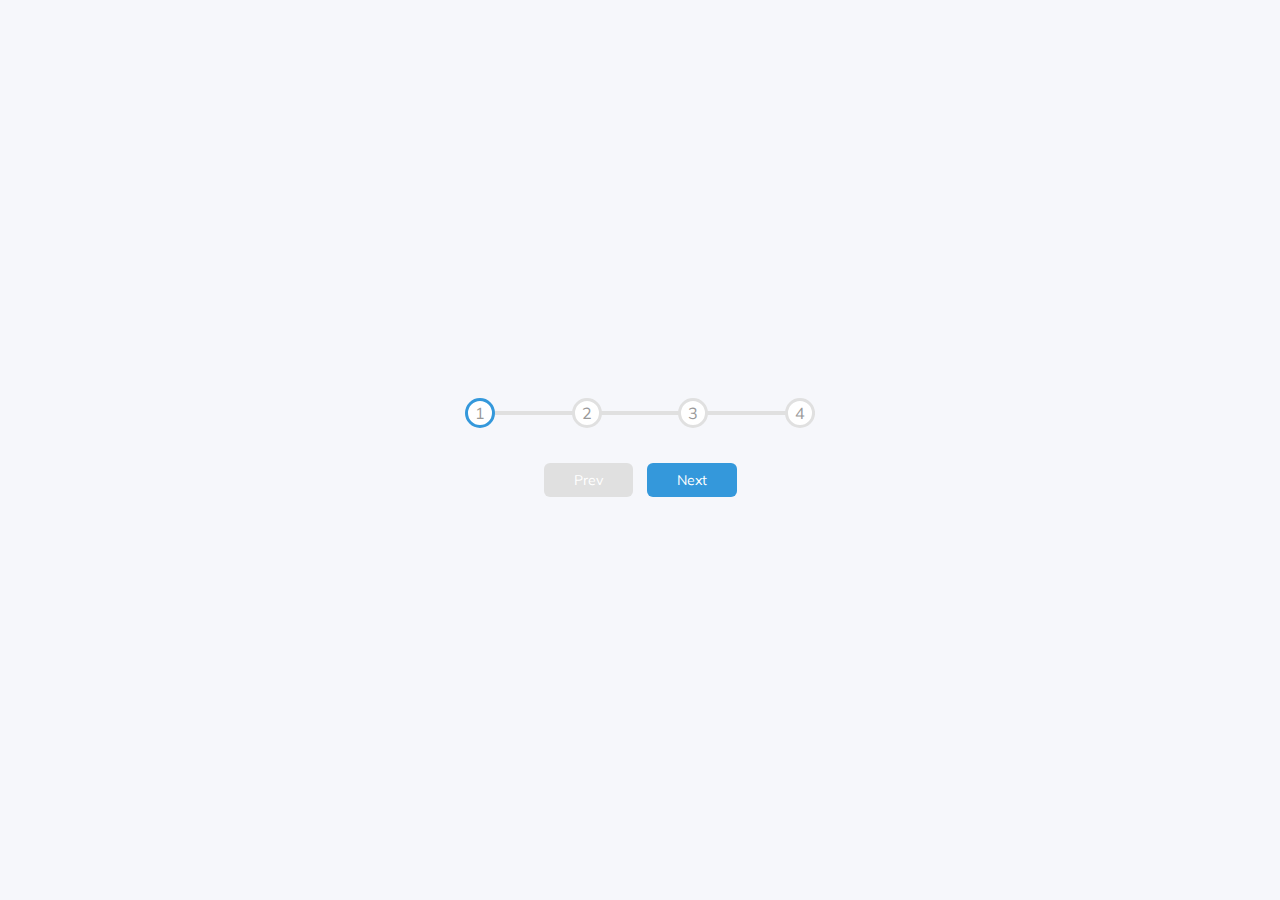
<file: 03_progress_steps/index.html>
<!DOCTYPE html>
<html lang="en">
  <head>
    <meta charset="UTF-8" />
    <meta name="viewport" content="width=device-width, initial-scale=1.0" />
    <link rel="stylesheet" href="style.css" />
    <title>Progress Steps</title>
  </head>
  <body>
    <div class="container">
      <div class="progress-container">
        <div class="progress" id="progress"></div>
        <div class="circle active">1</div>
        <div class="circle">2</div>
        <div class="circle">3</div>
        <div class="circle">4</div>
      </div>
      <button class="btn" id="prev" disabled>Prev</button>
      <button class="btn" id="next">Next</button>
    </div>
    <script src="script.js"></script>
  </body>
</html>
</file>
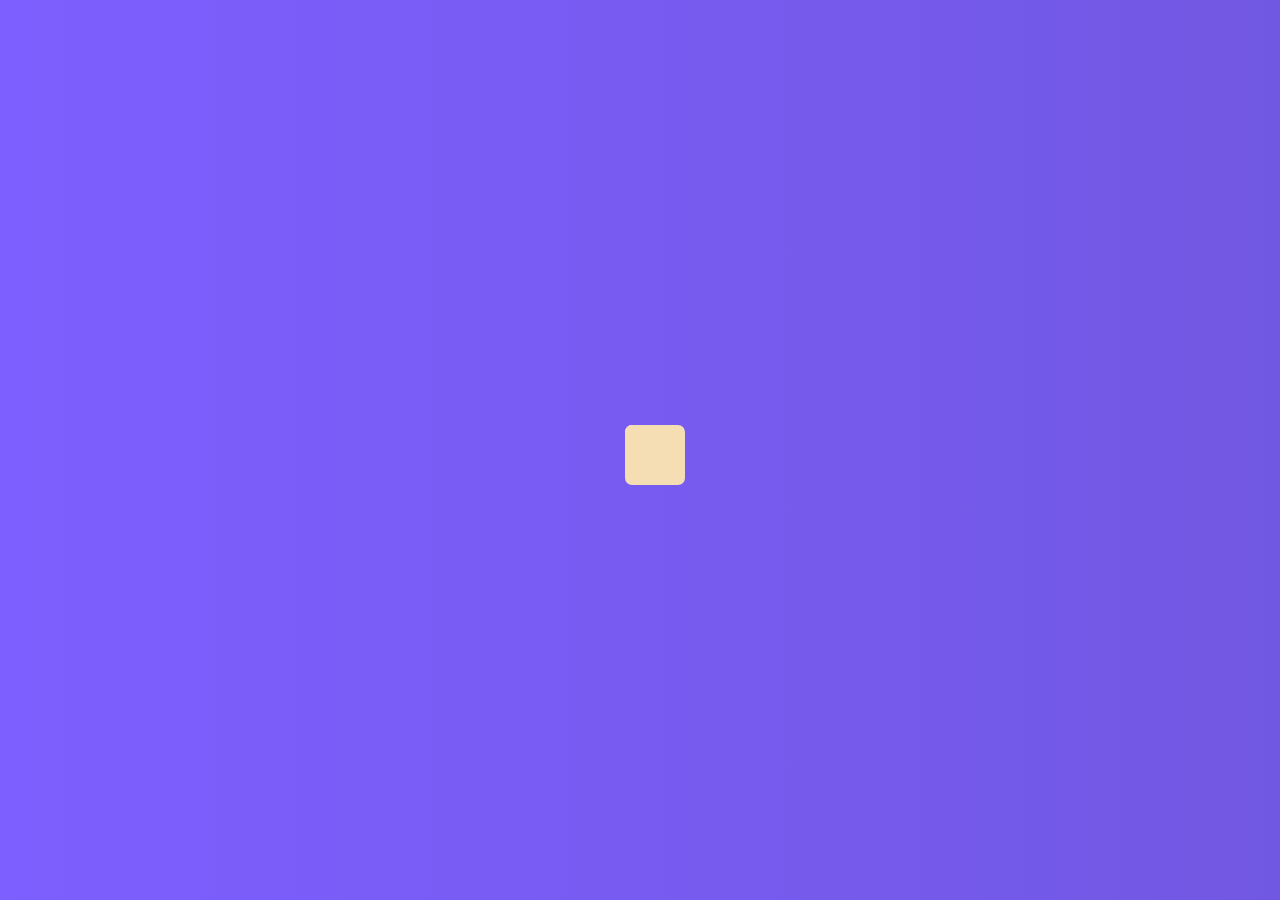
<file: 05_hidden_search_widget/index.html>
<!DOCTYPE html>
<html lang="en">
<head>
    <meta charset="UTF-8">
    <meta name="viewport" content="width=device-width, initial-scale=1.0">
    <link rel="stylesheet" href="style.css">
    <link
      rel="stylesheet"
      href="https://cdnjs.cloudflare.com/ajax/libs/font-awesome/6.4.2/css/all.min.css"
      integrity="sha512-z3gLpd7yknf1YoNbCzqRKc4qyor8gaKU1qmn+CShxbuBusANI9QpRohGBreCFkKxLhei6S9CQXFEbbKuqLg0DA=="
      crossorigin="anonymous"
      referrerpolicy="no-referrer"
    />
    <title>Hidden Seach Widget</title>
</head>
<body>
    <div class="search">
        <input type= "text" class="input" placeholder="Search...">
        <button class = "btn">
            <i class="fas fa-search"></i>
        </button>
    </div>
    <script src="script.js"></script>
</body>
</html>
</file>
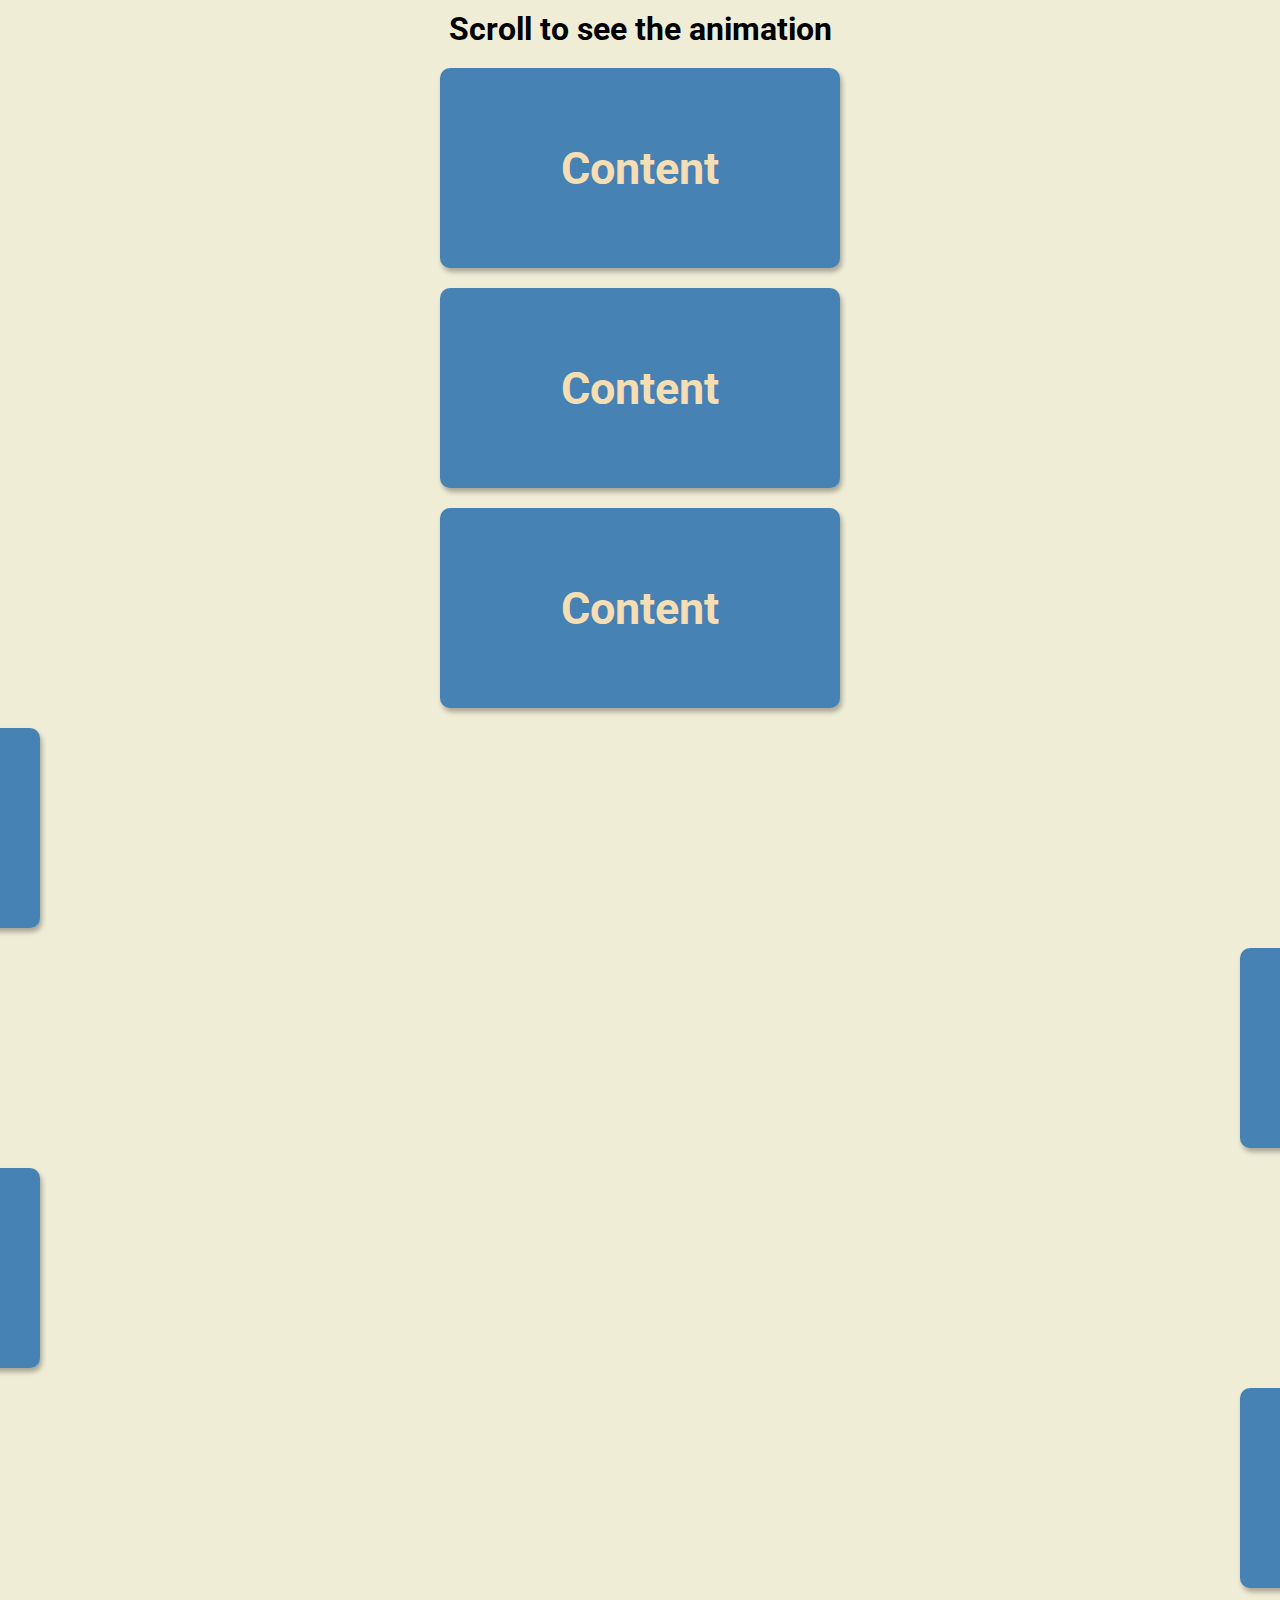
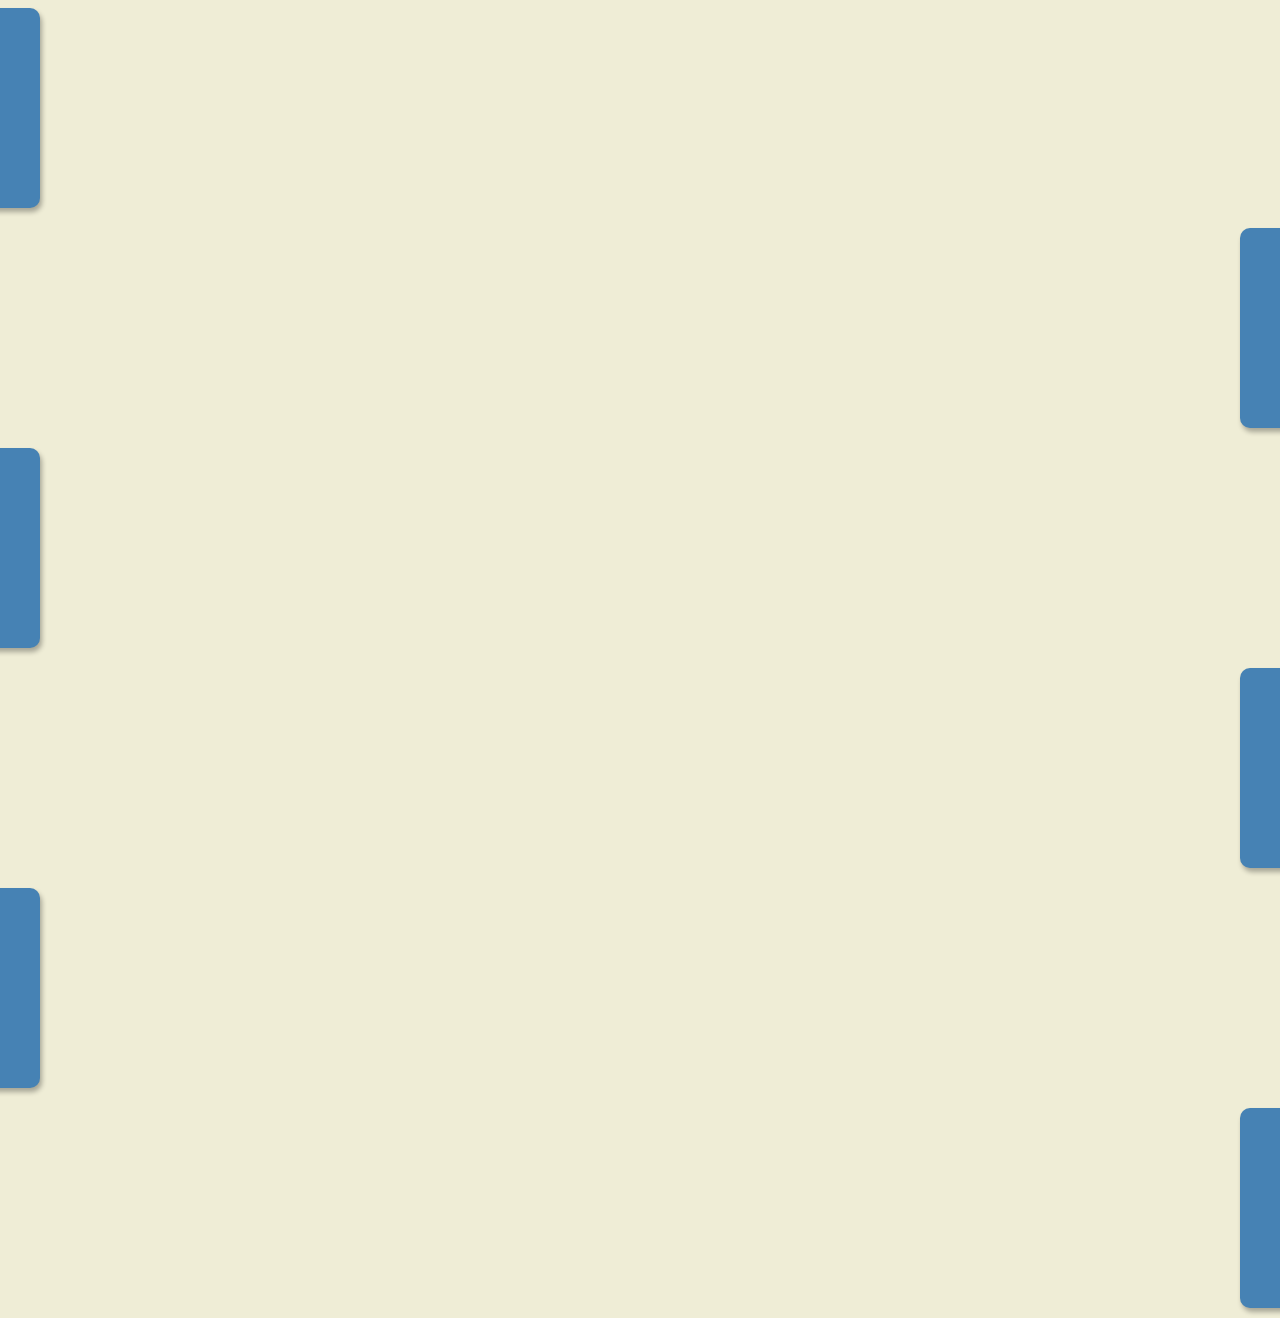
<file: 07_scroll_animation/index.html>
<!DOCTYPE html>
<html lang="en">
<head>
    <meta charset="UTF-8">
    <meta name="viewport" content="width=device-width, initial-scale=1.0">
    <link rel="stylesheet" href="style.css">
    <title>Scroll Animation</title>
</head>
<body>
    <h1>Scroll to see the animation</h1>
    <div class="box"><h2>Content</h2></div>
    <div class="box"><h2>Content</h2></div>
    <div class="box"><h2>Content</h2></div>
    <div class="box"><h2>Content</h2></div>
    <div class="box"><h2>Content</h2></div>
    <div class="box"><h2>Content</h2></div>
    <div class="box"><h2>Content</h2></div>
    <div class="box"><h2>Content</h2></div>
    <div class="box"><h2>Content</h2></div>
    <div class="box"><h2>Content</h2></div>
    <div class="box"><h2>Content</h2></div>
    <div class="box"><h2>Content</h2></div>
    <div class="box"><h2>Content</h2></div>
    <script src="index.js"></script>
</body>
</html>
</file>
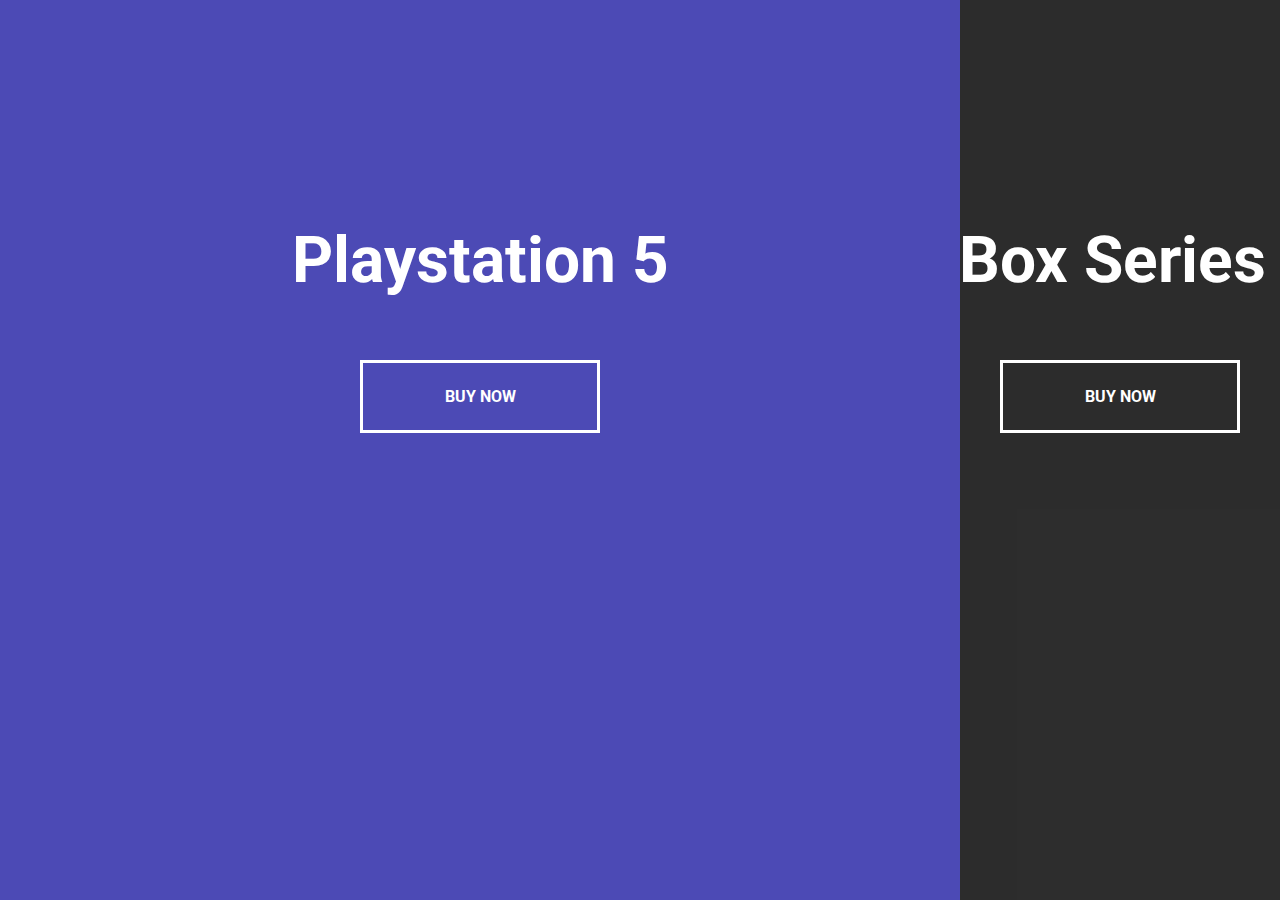
<file: 08_landing_page/index.html>
<!DOCTYPE html>
<html lang="en">
<head>
    <meta charset="UTF-8">
    <meta name="viewport" content="width=device-width, initial-scale=1.0">
    <link rel="stylesheet" href="style.css">
    <title>Landing Page</title>
</head>
<body>
    <div class="container">
        <div class="split left">
            <h1>Playstation 5</h1>
            <a href="#" class ='btn'>Buy now</a>
        </div>
        <div class="split right">
            <h1>XBox Series X</h1>
            <a href="#" class ='btn'>Buy now</a>
        </div>
    </div>
    <script src="index.js"></script>
</body>
</html>
</file>
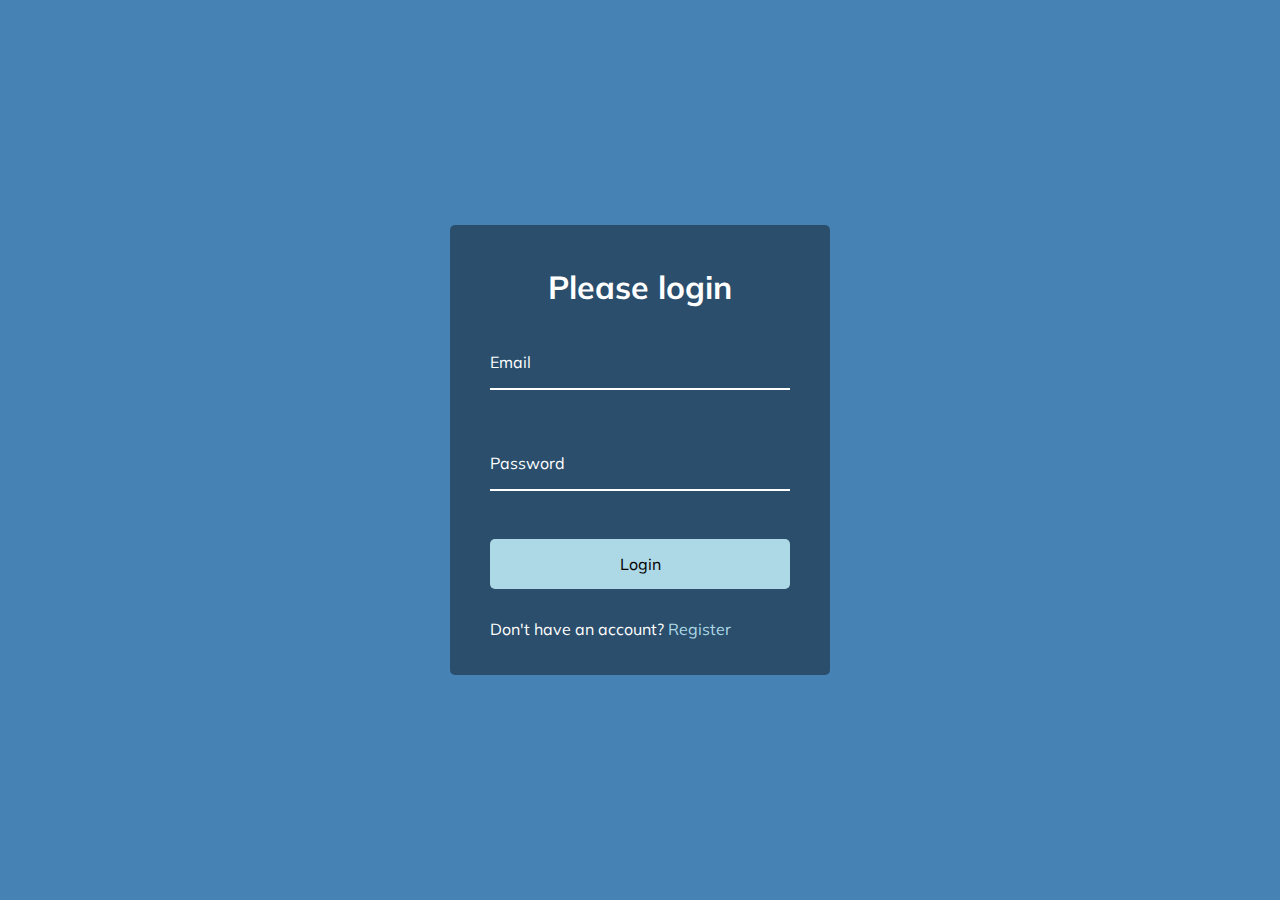
<file: 09_wave_effect/index.html>
<!DOCTYPE html>
<html lang="en">
<head>
    <meta charset="UTF-8">
    <meta name="viewport" content="width=device-width, initial-scale=1.0">
    <link rel="stylesheet" href="style.css">
    <title>From Input Wave</title>
</head>
<body>
    <div class="container">
        <h1>Please login</h1>
        <form>
            <div class="form-control">
                <input type="text" required>
                <label>Email</label>
            </div>

            <div class="form-control">
                <input type="password" required>
                <label>Password</label>
            </div>

            <button class="btn">Login</button>

            <p class="text">
                Don't have an account? <a href="#">Register</a>
            </p>
        </form>
    </div>
    <script src="index.js"></script>
</body>
</html>
</file>
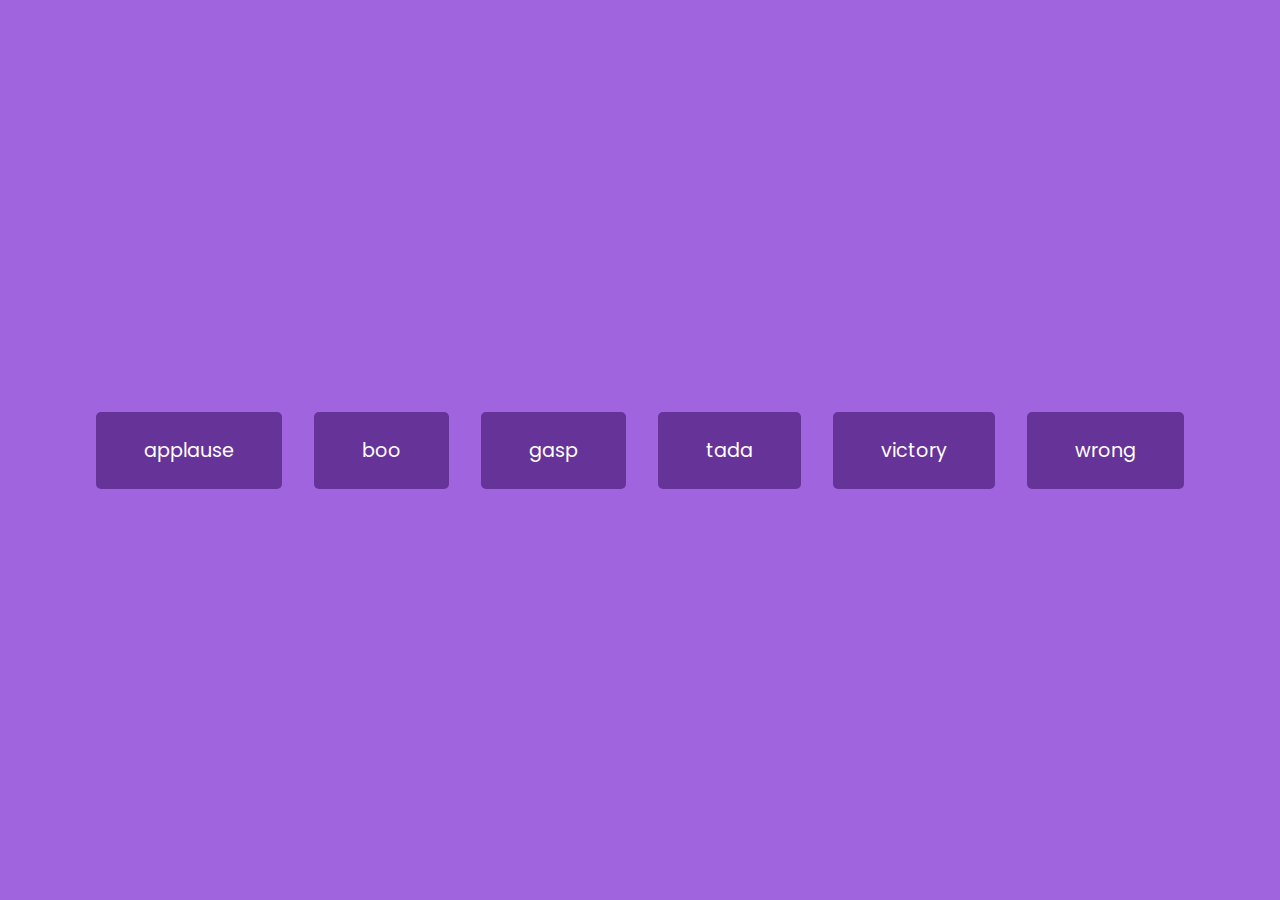
<file: 10_sound_board/index.html>
<!DOCTYPE html>
<html lang="en">
<head>
    <meta charset="UTF-8">
    <meta name="viewport" content="width=device-width, initial-scale=1.0">
    <link rel="stylesheet" href="style.css">
    <title>Sound Board</title>
</head>
<body>
    <audio src="sounds/applause.mp3" id="applause"></audio>
    <audio src="sounds/boo.mp3" id="boo"></audio>
    <audio src="sounds/gasp.mp3" id="gasp"></audio>
    <audio src="sounds/tada.mp3" id="tada"></audio>
    <audio src="sounds/victory.mp3" id="victory"></audio>
    <audio src="sounds/wrong.mp3" id="wrong"></audio>

    <div id="buttons"></div>

    <script src="index.js"></script>
</body>
</html>
</file>
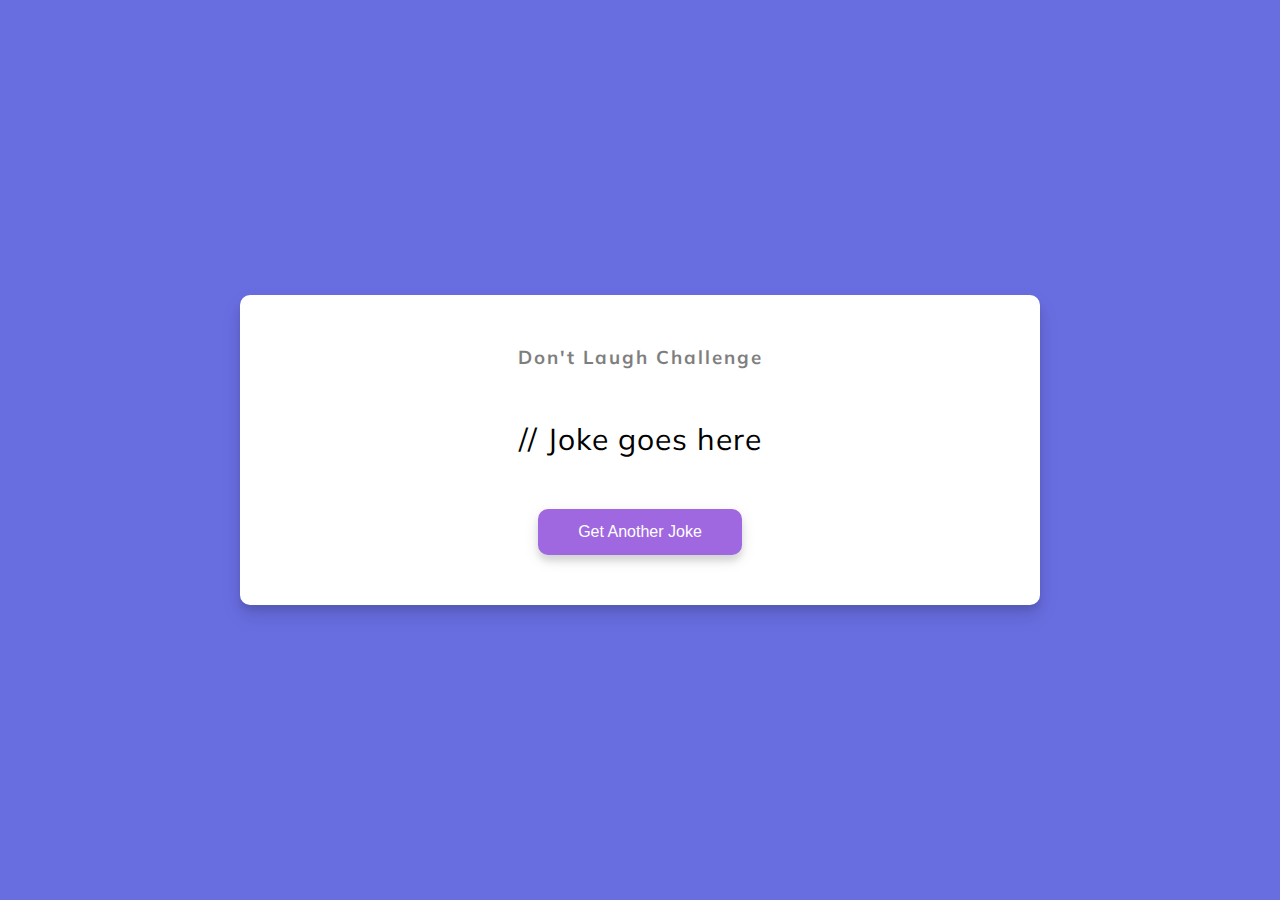
<file: 11_dad_jokes/index.html>
<!DOCTYPE html>
<html lang="en">
<head>
    <meta charset="UTF-8">
    <meta name="viewport" content="width=device-width, initial-scale=1.0">
    <link rel="stylesheet" href="style.css">
    <title>Starter</title>
</head>
<body>
    <div class="container">
        <h3>Don't Laugh Challenge</h3>
        <div class="joke" id="joke">// Joke goes here</div>
        <button id="jokeBtn" class="btn">Get Another Joke</button>
    </div>
    <script src="index.js"></script>
</body>
</html>
</file>
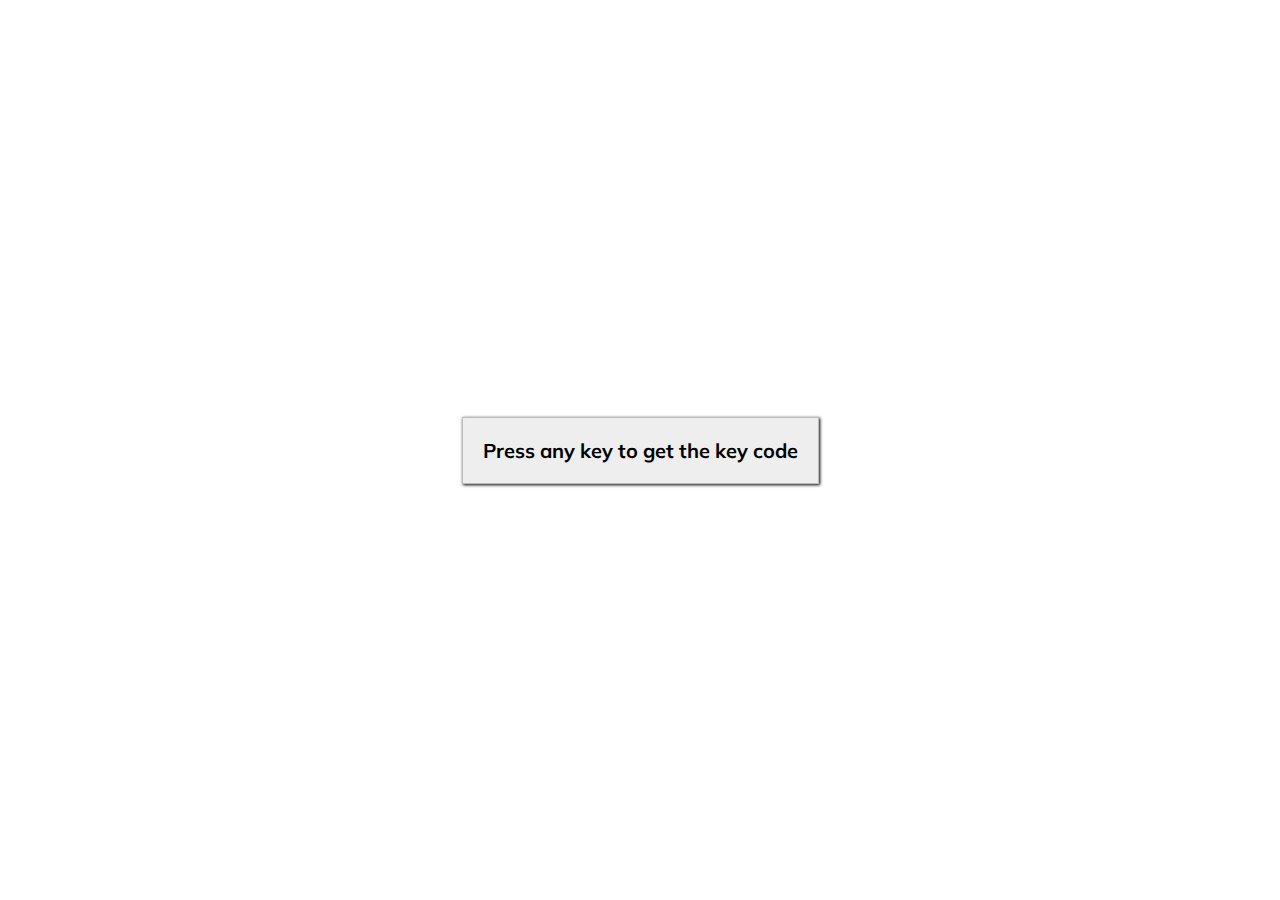
<file: 12_key_code/index.html>
<!DOCTYPE html>
<html lang="en">
<head>
    <meta charset="UTF-8">
    <meta name="viewport" content="width=device-width, initial-scale=1.0">
    <link rel="stylesheet" href="style.css">
    <title>Key Code</title>
</head>
<body>
    <div id="insert">
        <div class="key">
            Press any key to  get the key code
        </div>
    </div>
    <script src="index.js"></script>
</body>
</html>
</file>
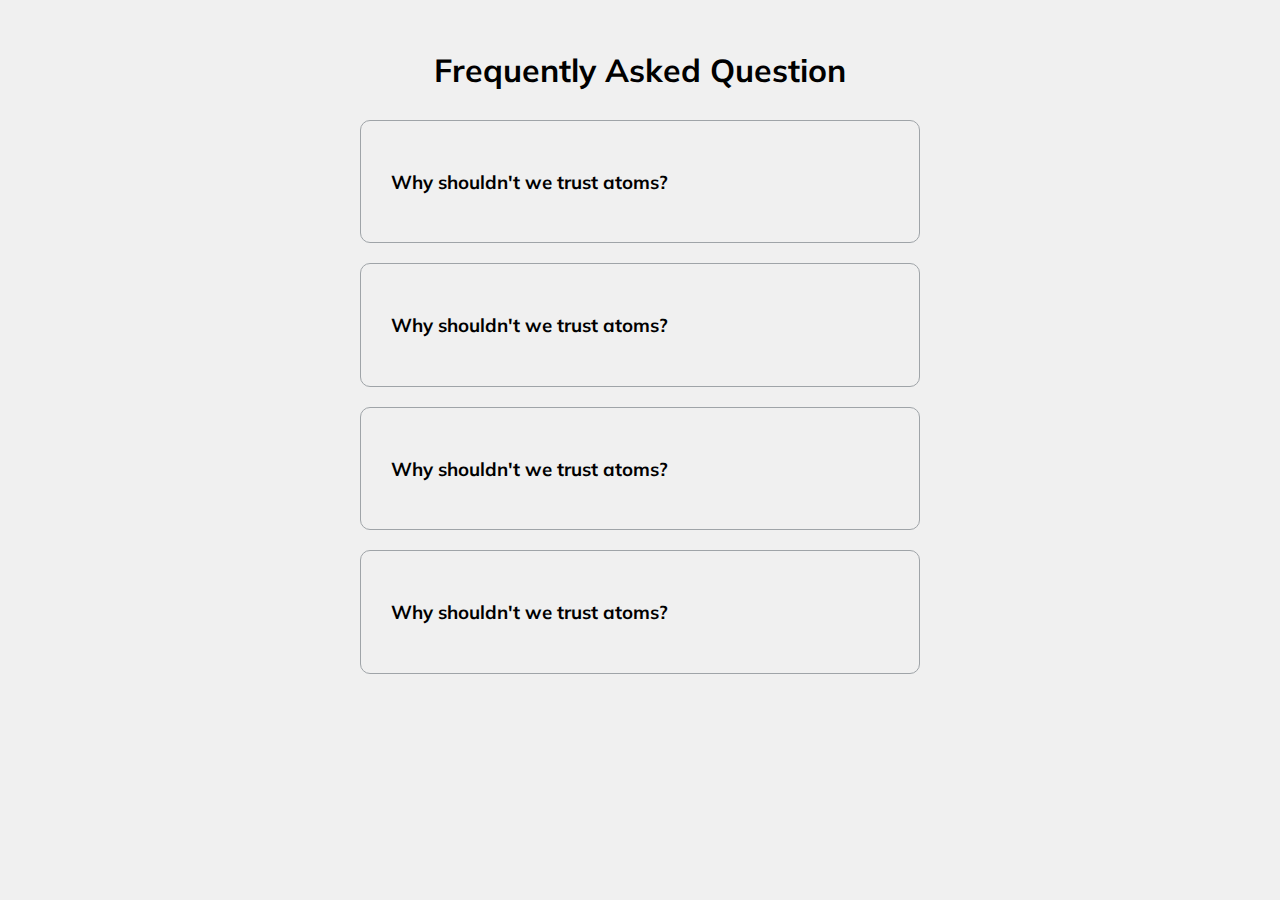
<file: 13_faq/index.html>
<!DOCTYPE html>
<html lang="en">
<head>
    <meta charset="UTF-8">
    <meta name="viewport" content="width=device-width, initial-scale=1.0">
    <link rel="stylesheet" href="style.css">
    <link rel="stylesheet" href="https://cdnjs.cloudflare.com/ajax/libs/font-awesome/6.4.2/css/all.min.css" integrity="sha512-z3gLpd7yknf1YoNbCzqRKc4qyor8gaKU1qmn+CShxbuBusANI9QpRohGBreCFkKxLhei6S9CQXFEbbKuqLg0DA==" crossorigin="anonymous" referrerpolicy="no-referrer" />
    <title>FAQ</title>
</head>
<body>
    <h1>Frequently Asked Question</h1>
    <div class="faq-container">
        <div class="faq">
            <h3 class="faq-title">
                Why shouldn't we trust atoms?
            </h3>
            <p class="faq-text">
                They make up eveerything.
            </p>
            <button class="faq-toggle">
                <i class="fas fa-chevron-down"></i>
                <i class="fas fa-times"></i>
            </button>
        </div>

        <div class="faq">
            <h3 class="faq-title">
                Why shouldn't we trust atoms?
            </h3>
            <p class="faq-text">
                They make up eveerything.
            </p>
            <button class="faq-toggle">
                <i class="fas fa-chevron-down"></i>
                <i class="fas fa-times"></i>
            </button>
        </div>

        <div class="faq">
            <h3 class="faq-title">
                Why shouldn't we trust atoms?
            </h3>
            <p class="faq-text">
                They make up eveerything.
            </p>
            <button class="faq-toggle">
                <i class="fas fa-chevron-down"></i>
                <i class="fas fa-times"></i>
            </button>
        </div>

        <div class="faq">
            <h3 class="faq-title">
                Why shouldn't we trust atoms?
            </h3>
            <p class="faq-text">
                They make up eveerything.
            </p>
            <button class="faq-toggle">
                <i class="fas fa-chevron-down"></i>
                <i class="fas fa-times"></i>
            </button>
        </div>
    </div>
    <script src="index.js"></script>
</body>
</html>
</file>
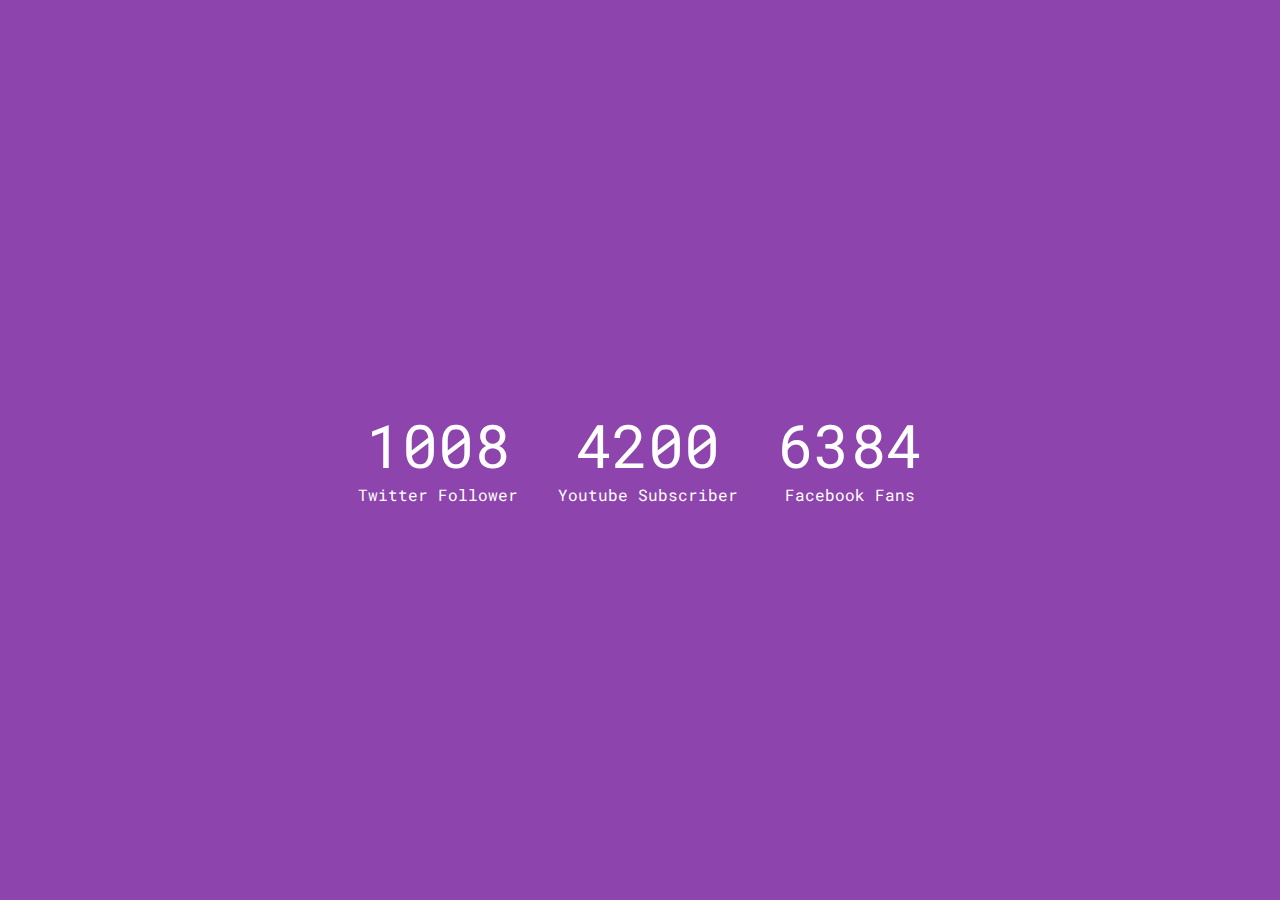
<file: 16_incre_cnt/index.html>
<!DOCTYPE html>
<html lang="en">
<head>
    <meta charset="UTF-8">
    <meta name="viewport" content="width=device-width, initial-scale=1.0">
    <link rel="stylesheet" href="style.css">
    <link rel="stylesheet" href="https://cdnjs.cloudflare.com/ajax/libs/font-awesome/6.4.2/css/all.min.css" integrity="sha512-z3gLpd7yknf1YoNbCzqRKc4qyor8gaKU1qmn+CShxbuBusANI9QpRohGBreCFkKxLhei6S9CQXFEbbKuqLg0DA==" crossorigin="anonymous" referrerpolicy="no-referrer" />

    <title>Increment Counter</title>
</head>
<body>
    <div class="counter-container">
        <i class="fab fa-twitter fa-3x"></i>
        <div class="counter" data-target="1200"></div>
        <span>Twitter Follower</span>
    </div>

    <div class="counter-container">
        <i class="fab fa-youtube fa-3x"></i>
        <div class="counter" data-target="5000"></div>
        <span>Youtube Subscriber</span>
    </div>

    <div class="counter-container">
        <i class="fab fa-facebook fa-3x"></i>
        <div class="counter" data-target="7500"></div>
        <span>Facebook Fans</span>
    </div>

    <script src="index.js"></script>
</body>
</html>
</file>
<file: 03_progress_steps/style.css>
@import url('https://fonts.googleapis.com/css2?family=Muli&display=swap');

:root {
    --line-border-fill: #3498db;
    --line-border-empty: #e0e0e0;
}

* {
    box-sizing: border-box;
}

body {
    background-color: #f6F7fb;
    font-family: 'Muli', sans-serif;
    display: flex;
    flex-direction: column;
    align-items: center;
    justify-content: center;
    height: 100vh;
    overflow: hidden;
    margin: 0;
}

.container {
    text-align: center;
}

.progress-container{
    display: flex; 
    justify-content: space-between;
    position: relative;
    margin-bottom: 30px;
    max-width: 100%;
    width: 350px;
}

.progress-container::before{
    content: '';
    background-color: var(--line-border-empty);
    position: absolute;
    top: 50%;
    left: 0;
    transform: translateY(-50%);
    height: 4px;
    width: 100%;
    z-index: -1;
}

.progress {
    background-color: var(--line-border-fill);
    position: absolute;
    top: 50%;
    left: 0;
    transform: translateY(-50%);
    height: 4px;
    width: 0%;
    z-index: -1;
    transition: 0.4s ease;
}

.circle {
    background-color: white;
    color: #999;
    border-radius: 50%;
    height: 30px;
    width: 30px;
    display: flex;
    align-items: center;
    justify-content: center;
    border: 3px solid var(--line-border-empty);;
    transition: .4s ease;
}

.circle.active {
    border-color: var(--line-border-fill);
}

.btn {
    background-color: var(--line-border-fill);
    color: white;
    border: 0;
    border-radius: 6px;
    cursor: pointer;
    font-family: inherit;
    padding: 8px 30px;
    margin: 5px;
    font-size: 14px;
}

.btn:active {
    transform: scale(0.98);
}

.btn:focus {
    outline: 0;
}

.btn:disabled {
    background-color: var(--line-border-empty);
    cursor: not-allowed;
}
</file>
<file: 05_hidden_search_widget/style.css>
@import url('https://fonts.googleapis.com/css?family=Lato&display=swap');

* {
    box-sizing: border-box;
}

body {
    background-image: linear-gradient(90deg, #7d5fff, #7158e2);
    font-family: 'Roboto', sans-serif;
    display: flex;
    align-items: center;
    justify-content: center;
    height: 100vh;
    overflow: hidden;
    margin: 0;
}

.search {
    position: relative;
    height: 50px;
}

.search .input {
    border-radius: 7px;
    background-color: #fff;
    border: 0;
    font-size: 18px;
    padding: 15px;
    height: 30px;
    width: 30px;
    transition: width 0.5s ease-in-out;
}

.btn {
    border-radius: 7px;
    /* border-top-left-radius: 0px ;
    border-bottom-left-radius: 0px ; */
    background-color: wheat;
    border: 0;
    cursor: pointer;
    font-size: 24px;
    position: absolute;
    top: 0;
    left: 0;
    height: 60px;
    width: 60px;
    transition: transform 0.5s ease-in-out;
}

.btn:focus,
input:focus {
    outline: none;
}

.search.active .input {
    border-top-left-radius: 0px ;
    border-bottom-left-radius: 0px ;
    border-radius: 15px;
    
    width: 200px;
}

.search.active .btn {
    transform: translateX(198px);
    /* opacity: 0; */
}
</file>
<file: 07_scroll_animation/style.css>
@import url('https://fonts.googleapis.com/css2?family=Roboto&display=swap');

* {
    box-sizing: border-box;
}

body {
    background-color: #efedd6;
    font-family: 'Roboto', 'sans-serif';
    display: flex;
    flex-direction: column;
    align-items: center;
    justify-content: center;
    margin: 0;
}

h1 {
    margin: 10px;
}

.box {
    background-color: steelblue;
    color: wheat;
    display: flex;
    align-items: center;
    justify-content: center;
    width: 400px;
    height: 200px;
    margin: 10px;
    border-radius: 10px;
    box-shadow: 2px 4px 5px rgba(0, 0, 0, 0.3);
    transform: translateX(200%);
    transition: transform 0.4s ease;
}

.box:nth-of-type(even) {
    transform: translateX(-200%);
}

.box.show {
    transform: translateX(0);
}

.box h2 {
    font-size: 45px;
}
</file>
<file: 08_landing_page/style.css>
@import url('https://fonts.googleapis.com/css2?family=Roboto&display=swap');

:root {
    --left-bg-color: rgba(87, 84, 236, 0.7);
    --right-bg-color: rgba(43, 43, 43, 0.8);
    --left-btn-hover-color: rgba(87, 84, 236, 1);
    --right-btn-hover-color: rgba(28, 122, 28, 1);
    --hover-width: 75%;
    --other-width: 25%;
    --speed: 1000ms;
}

* {
    box-sizing: border-box;
}

body {
    font-family: 'Roboto', sans-serif;
    height: 100vh;
    overflow: hidden;
    margin: 0;
}

h1 {
    font-size: 4rem;
    color: white;
    position: absolute;
    left: 50%;
    top: 20%;
    transform: translateX(-50%);
    white-space: nowrap;
}

.btn {
    position: absolute;
    display: flex;
    align-items: center;
    justify-content: center;
    left: 50%;
    top: 40%;
    transform: translateX(-50%);
    text-decoration: none;
    color: #fff;
    border: #fff solid 0.2rem;
    font-size: 1rem;
    font-weight: bold;
    text-transform: uppercase;
    width: 15rem;
    padding: 1.5rem;
}

.split.left .btn:hover {
    background-color: var(--left-btn-hover-color);
    border-color: var(--left-btn-hover-color);
}
.split.right .btn:hover {
    background-color: var(--right-btn-hover-color);
    border-color: var(--right-btn-hover-color);
}

.container {
    position: relative;
    width: 100%;
    height: 100%;
    background: #333;
}

.split {
    position: absolute;
    width: 50%;
    height: 100%;
    overflow: hidden;
}

.split.left {
    left: 0;
    background: url('https://wallpapers.com/images/featured/ps5-2va2br9eeb2j1tnl.jpg');
    background-repeat: no-repeat;
    background-size: cover;
}

.split.left::before {
    content: '';
    position: absolute;
    width: 100%;
    height: 100%;
    background-color: var(--left-bg-color);

}

.split.right {
    right: 0;
    background: url('https://e1.pxfuel.com/desktop-wallpaper/596/182/desktop-wallpaper-xbox-series-x-xbox-series-s.jpg');
    background-repeat: no-repeat;
    background-size: cover;
}

.split.right::before {
    content: '';
    position: absolute;
    width: 100%;
    height: 100%;
    background-color: var(--right-bg-color);
}

.split.right, .split.left, .split.right::before, .split.left::before {
    transition: all var(--speed) ease-in-out;
}

.hover-left .right{
    width: var(--other-width);
}

.hover-left .left {
    width: var(--hover-width);
}

.hover-right .left {
    width: var(--other-width);
}

.hover-right .right {
    width: var(--hover-width);
}

@media(max-width: 800px) {
    h1 {
        font-size: 2rem;
    }

    .btn {
        padding: 1.2rem;
        width: 12rem;
    }
}
</file>
<file: 09_wave_effect/style.css>
@import url('https://fonts.googleapis.com/css2?family=Muli&display=swap');

* {
    box-sizing: border-box;
}

body {
    background-color: steelblue;
    font-family: 'Muli', sans-serif;
    display: flex;
    flex-direction: column;
    align-items: center;
    justify-content: center;
    height: 100vh;
    overflow: hidden;
    margin: 0;
}

.container {
    background-color: rgba(0, 0, 0, 0.4);
    padding: 20px 40px;
    border-radius: 5px;
    color: #fff;
}

.container h1 {
    text-align: center;
    margin-bottom: 30px;
    width: 300px;
}

.container a {
    text-decoration: none;
    color: lightblue;
}

.btn {
    cursor: pointer;
    display: inline-block;
    width: 100%;
    background-color: lightblue;
    padding: 15px;
    font-family: inherit;
    font-size: 16px;
    border: 0;
    border-radius: 5px;
}

.btn:focus {
    outline: 0;
}

.btn:active {
    transform: scale(0.98);
}

.text {
    margin-top: 30px;
}

.form-control {
    position: relative;
    margin: 20px 0 48px;
}

.form-control input{
    background-color: transparent;
    border: 0;
    border-bottom: 2px #fff solid;
    display: block;
    width: 100%;
    padding: 15px 0;
    font-size: 18px;
    color: #fff;
}

.form-control input:focus, .form-control input:valid {
    outline: 0;
}

.form-control label {
    position: absolute;
    top: 15px;
    left: 0;
}

.form-control label span{
    display: inline-block;
    font-size: 18px;
    min-width: 5px;
}

.form-control input:focus + label span,
.form-control input:valid + label span {
    color: lightblue;
}
</file>
<file: 10_sound_board/style.css>
@import url('https://fonts.googleapis.com/css2?family=Poppins:wght@200&display=swap');

* {
    box-sizing: border-box;
}

body {
    background-color: rgb(161, 100, 223);
    font-family: 'Poppins', sans-serif;
    display: flex;
    flex-wrap: wrap;
    align-items: center;
    justify-content: center;
    text-align: center;
    height: 100vh;
    overflow: hidden;
    margin: 0;
}

.btn {
    background-color: rebeccapurple;
    border-radius: 5px;
    border: none;
    color: #fff;
    margin: 1rem;
    padding: 1.5rem 3rem;
    font-size: 1.2rem;
    font-family: inherit;
}

.btn:hover {
    opacity: 0.9;
}

.btn:focus {
    outline: none;
}
</file>
<file: 11_dad_jokes/style.css>
@import url('https://fonts.googleapis.com/css2?family=Muli&display=swap');

* {
    box-sizing: border-box;
}

body {
    background-color: #686de0;
    font-family: 'Muli', sans-serif;
    display: flex;
    flex-direction: column;
    align-items: center;
    justify-content: center;
    height: 100vh;
    overflow: hidden;
    margin: 0;
}

.container {
    background-color: #fff;
    border-radius: 10px;
    box-shadow: 0 10px 20px rgba(0, 0, 0, 0.1),
    0 6px 6px rgba(0, 0, 0, 0.1);
    padding: 50px 20px;
    text-align: center;
    max-width: 100%;
    width: 800px;
}

h3 {
    margin: 0;
    opacity: 0.5;
    letter-spacing: 2px;
}

.joke {
    font-size: 30px;
    letter-spacing: 1px;
    line-height: 40px;
    margin: 50px auto;
    /* font-weight: 400; */
}

.btn {
    background-color: #9F68E0;
    color: white;
    border: 0;
    border-radius: 10px;
    box-shadow: 0 5px 15px rgba(0, 0, 0, 0.1),
     0 6px 6px rgba(0, 0, 0, 0.1);
    padding: 14px 40px;
    font-size: 16px;
    cursor : pointer;
}

.btn:active {
    transform: scale(0.98);
}

.btn:focus {
    outline: 0;
}
</file>
<file: 12_key_code/style.css>
@import url('https://fonts.googleapis.com/css2?family=Muli&display=swap');

* {
    box-sizing: border-box;
}

body {
    border-color: #e1e1e1;
    font-family: 'Muli', sans-serif;
    display: flex;
    flex-direction: column;
    align-items: center;
    justify-content: center;
    text-align: center;
    height: 100vh;
    overflow: hidden;
    margin: 0;
}

.key {
    border: 1px solid #9999;
    background-color: #eee;
    box-shadow: 1px 1px 3px rgba(0, 0, 0,1);
    display: inline-flex;
    align-items: center;
    font-size: 20px;
    font-weight: bold;
    padding: 20px;
    flex-direction: column;
    margin: 10px;
    min-width: 150px;
    position: relative;
}

.key small {
    position: absolute;
    top: -24px;
    left: 0;
    text-align: center;
    width: 100%;
    color: #555;
}
</file>
<file: 13_faq/style.css>
@import url('https://fonts.googleapis.com/css2?family=Muli&display=swap');

* {
    box-sizing: border-box;
}

body {
    font-family: 'Muli', sans-serif;
    background-color: #f0f0f0;
}

h1 {
    margin: 50px 0 30px;
    text-align: center;
}

.faq-container {
    max-width: 600px;
    margin: 0 auto;
}

.faq {
    border-color: transparent;
    border: 1px solid #9fa4a8;
    border-radius: 10px;
    margin: 20px;
    padding: 30px;
    position: relative;
    overflow: hidden;
    transition:  0.3s ease;
}

.faq.active {
    background-color: #fff;
    box-shadow: 0 3px 6px rgba(0, 0, 0, 0.1), 0 3px 6px rgba(0, 0, 0, 0.1);
}

.faq.active::before, 
.faq.active::after {
    content: '\f075';
    font-family: 'Font Awesome 5 Free';
    color: #2ecc71;
    font-size: 7rem;
    position: absolute;
    opacity: 0.2;
    top: 20px;
    left: 20px;
    z-index: 0;
}

.faq.active::before {
    color: #3498db;
    top: -10px;
    left: -30px;
    transform: rotate(180deg);
}

.fa-title {
    margin: 0 35px 0 0 ;
}

.faq-text {
    display: none;
    margin: 30px 0 0;
}

.faq.active .faq-text {
    display: block;
}

.faq-toggle {
    background-color: transparent;
    border: 0;
    border-radius: 50%;
    cursor: pointer;
    display: flex;
    align-items: center;
    justify-content: center;
    font-size: 16px;
    padding: 0;
    position: absolute;
    top: 30px;
    right: 30px;
    height: 30px;
    width: 30px;
}

.faq-toggle .fa-times{
    display: none;
}

.faq.active .faq-toggle .fa-times {
    color: #fff;
    display: block;
}

.faq.active .faq-toggle .fa-chevron-down {
    display: none;
}

.faq.active .faq-toggle {
    background-color: #9fa4a8;
}
</file>
<file: 16_incre_cnt/style.css>
@import url('https://fonts.googleapis.com/css2?family=Roboto+Mono&display=swap');

* {
    box-sizing: border-box;
}

body {
    background-color: #8e44ad;
    color: white;
    font-family: 'Roboto Mono', sans-serif;
    display: flex;
    align-items: center;
    justify-content: center;
    height: 100vh;
    overflow: hidden;
    margin: 0;
}

.counter-container {
    display: flex;
    flex-direction: column;
    /* align-items: center; */
    text-align: center;
    justify-content: center;
    margin: 30px 20px;
}

.counter {
    font-size: 60px;
    margin-top: 10px;
}

@media(max-width: 500px) {
    body {
        flex-direction: column;
    }
}
</file>
